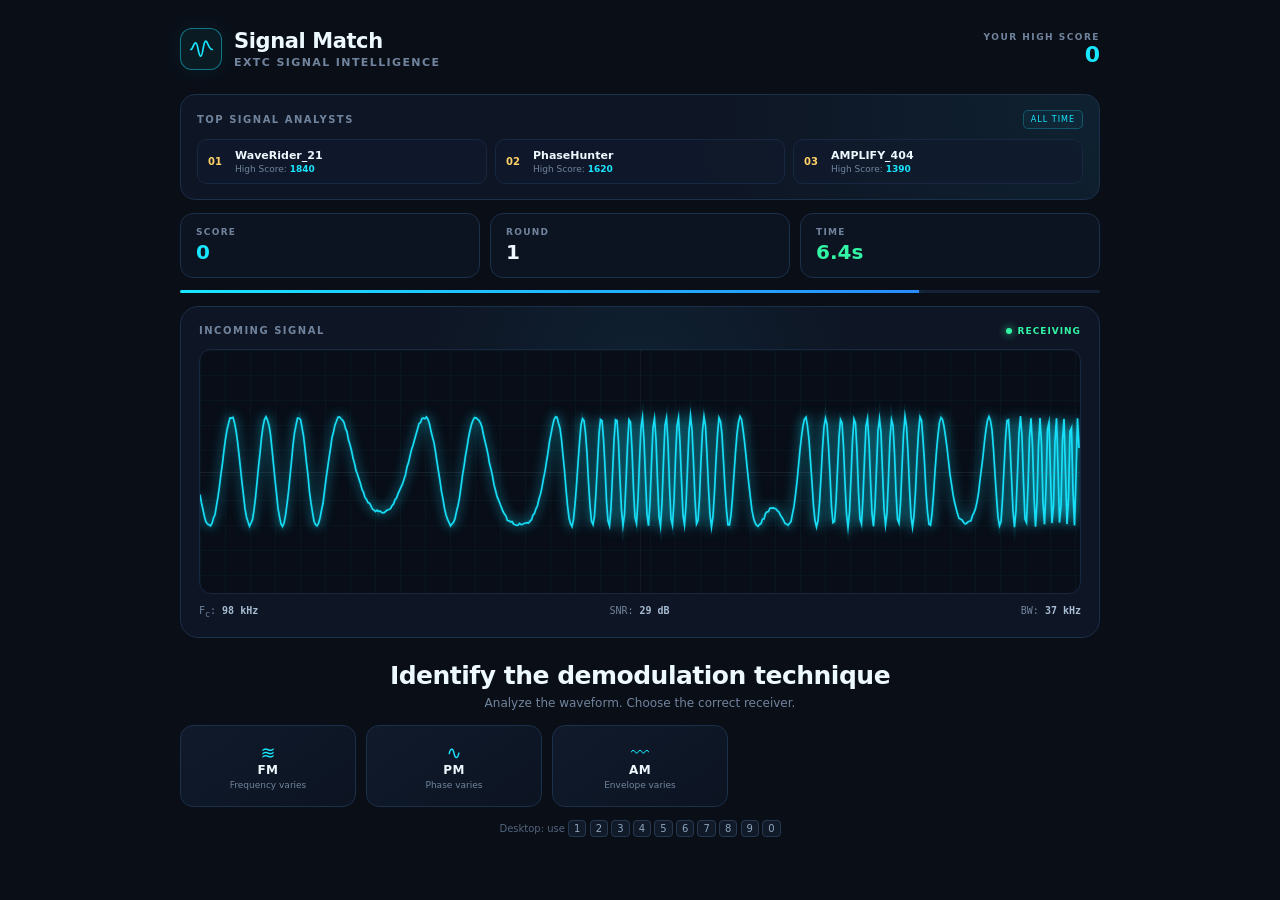
<file: games/signal-match.html>
<!DOCTYPE html>
<html lang="en">
<head>
<meta charset="UTF-8">
<meta name="viewport" content="width=device-width, initial-scale=1.0, maximum-scale=1.0, user-scalable=no">

<title>Signal Match — EXTC</title>

<style>
    * {
        box-sizing: border-box;
        -webkit-tap-highlight-color: transparent;
    }

    :root {
        --bg: #0a0e17;
        --panel: #0e1524;
        --panel-2: #111b2d;
        --border: #1b3049;
        --cyan: #19e6ff;
        --blue: #278cff;
        --green: #32f5a5;
        --red: #ff4668;
        --yellow: #ffd166;
        --text: #edf8ff;
        --muted: #71849d;
    }

    html, body {
        margin: 0;
        min-height: 100%;
        background: var(--bg);
        color: var(--text);
        font-family:
            Inter,
            ui-sans-serif,
            system-ui,
            -apple-system,
            BlinkMacSystemFont,
            "Segoe UI",
            sans-serif;
    }

    body {
        min-height: 100vh;
        overflow-x: hidden;
    }

    body::before {
        content: "";
        position: fixed;
        inset: 0;
        pointer-events: none;
        opacity: 0.22;
        background-image:
            linear-gradient(rgba(25,230,255,.035) 1px, transparent 1px),
            linear-gradient(90deg, rgba(25,230,255,.035) 1px, transparent 1px);
        background-size: 36px 36px;
        mask-image: linear-gradient(to bottom, black, transparent 85%);
    }

    .app {
        width: min(920px, calc(100% - 28px));
        margin: 0 auto;
        padding: 28px 0 40px;
        position: relative;
        z-index: 1;
    }

    /* HEADER */

    header {
        display: flex;
        justify-content: space-between;
        align-items: center;
        margin-bottom: 24px;
    }

    .brand {
        display: flex;
        align-items: center;
        gap: 12px;
    }

    .logo {
        width: 42px;
        height: 42px;
        border: 1px solid rgba(25,230,255,.45);
        border-radius: 12px;
        display: grid;
        place-items: center;
        background: rgba(25,230,255,.06);
        box-shadow: 0 0 25px rgba(25,230,255,.08);
    }

    .logo svg {
        width: 25px;
        height: 25px;
    }

    .title-wrap h1 {
        margin: 0;
        font-size: 21px;
        letter-spacing: -.4px;
    }

    .title-wrap p {
        margin: 3px 0 0;
        color: var(--muted);
        font-size: 11px;
        letter-spacing: 1.4px;
        text-transform: uppercase;
        font-weight: 700;
    }

    .high-score {
        text-align: right;
    }

    .high-score span {
        display: block;
        color: var(--muted);
        text-transform: uppercase;
        font-size: 9px;
        letter-spacing: 1.5px;
        font-weight: 800;
    }

    .high-score strong {
        font-size: 22px;
        color: var(--cyan);
    }

    /* LEADERBOARD */

    .leaderboard {
        background:
            radial-gradient(circle at 100% 0%, rgba(25,230,255,.06), transparent 45%),
            var(--panel);
        border: 1px solid var(--border);
        border-radius: 15px;
        padding: 15px 16px;
        margin-bottom: 13px;
    }

    .leaderboard-header {
        display: flex;
        justify-content: space-between;
        align-items: center;
        margin-bottom: 10px;
    }

    .leaderboard-title {
        font-size: 10px;
        letter-spacing: 1.5px;
        text-transform: uppercase;
        color: var(--muted);
        font-weight: 900;
    }

    .leaderboard-tag {
        font-size: 8px;
        letter-spacing: 1px;
        color: var(--cyan);
        border: 1px solid rgba(25,230,255,.25);
        padding: 4px 7px;
        border-radius: 5px;
        background: rgba(25,230,255,.04);
    }

    .players {
        display: grid;
        grid-template-columns: repeat(3, 1fr);
        gap: 8px;
    }

    .player {
        display: flex;
        align-items: center;
        gap: 9px;
        background: rgba(17,27,45,.7);
        border: 1px solid #172840;
        border-radius: 10px;
        padding: 9px 10px;
    }

    .rank {
        font-size: 10px;
        font-weight: 900;
        color: var(--yellow);
        width: 18px;
    }

    .player-info {
        min-width: 0;
        flex: 1;
    }

    .player-name {
        font-size: 11px;
        font-weight: 800;
        white-space: nowrap;
        overflow: hidden;
        text-overflow: ellipsis;
    }

    .player-score {
        font-size: 9px;
        color: var(--muted);
        margin-top: 2px;
    }

    .player-score strong {
        color: var(--cyan);
    }

    /* STATS */

    .stats {
        display: grid;
        grid-template-columns: 1fr 1fr 1fr;
        gap: 10px;
        margin-bottom: 12px;
    }

    .stat {
        background: rgba(14,21,36,.82);
        border: 1px solid var(--border);
        border-radius: 13px;
        padding: 13px 15px;
    }

    .stat-label {
        font-size: 9px;
        color: var(--muted);
        text-transform: uppercase;
        letter-spacing: 1.3px;
        font-weight: 800;
    }

    .stat-value {
        margin-top: 3px;
        font-size: 20px;
        font-weight: 800;
    }

    #score {
        color: var(--cyan);
    }

    #round {
        color: var(--text);
    }

    #timer {
        color: var(--green);
        transition: color .2s;
    }

    #timer.warning {
        color: var(--yellow);
    }

    #timer.danger {
        color: var(--red);
    }

    /* TIMER */

    .timer-track {
        height: 3px;
        width: 100%;
        background: #152135;
        border-radius: 99px;
        overflow: hidden;
        margin-bottom: 13px;
    }

    .timer-bar {
        height: 100%;
        width: 100%;
        background: linear-gradient(90deg, var(--cyan), var(--blue));
        transform-origin: left;
        transition: width .08s linear;
        box-shadow: 0 0 10px rgba(25,230,255,.55);
    }

    /* SIGNAL CARD */

    .signal-card {
        background:
            radial-gradient(circle at 50% 20%, rgba(25,230,255,.055), transparent 45%),
            var(--panel);
        border: 1px solid var(--border);
        border-radius: 18px;
        padding: 18px;
        position: relative;
        overflow: hidden;
    }

    .signal-header {
        display: flex;
        justify-content: space-between;
        align-items: center;
        margin-bottom: 13px;
    }

    .signal-label {
        font-size: 10px;
        letter-spacing: 1.5px;
        color: var(--muted);
        text-transform: uppercase;
        font-weight: 800;
    }

    .live {
        display: flex;
        align-items: center;
        gap: 6px;
        color: var(--green);
        font-size: 9px;
        letter-spacing: 1px;
        font-weight: 800;
    }

    .live-dot {
        width: 6px;
        height: 6px;
        border-radius: 50%;
        background: var(--green);
        box-shadow: 0 0 8px var(--green);
        animation: pulse 1s infinite;
    }

    @keyframes pulse {
        50% {
            opacity: .3;
        }
    }

    .wave-container {
        height: 245px;
        border-radius: 12px;
        border: 1px solid #172840;
        background:
            linear-gradient(rgba(25,230,255,.035) 1px, transparent 1px),
            linear-gradient(90deg, rgba(25,230,255,.035) 1px, transparent 1px),
            #080d17;
        background-size: 25px 25px;
        position: relative;
        overflow: hidden;
    }

    .wave-container::before {
        content: "";
        position: absolute;
        left: 0;
        right: 0;
        top: 50%;
        height: 1px;
        background: rgba(113,132,157,.16);
    }

    .wave-container::after {
        content: "";
        position: absolute;
        top: 0;
        bottom: 0;
        left: 50%;
        width: 1px;
        background: rgba(113,132,157,.1);
    }

    canvas {
        width: 100%;
        height: 100%;
        display: block;
    }

    .signal-info {
        display: flex;
        justify-content: space-between;
        margin-top: 11px;
        color: var(--muted);
        font-size: 10px;
        font-family: "SFMono-Regular", Consolas, monospace;
    }

    .signal-info strong {
        color: #a7bdd4;
    }

    /* QUESTION */

    .question {
        text-align: center;
        margin: 23px 0 15px;
    }

    .question h2 {
        margin: 0;
        font-size: clamp(19px, 4vw, 25px);
        letter-spacing: -.5px;
    }

    .question p {
        color: var(--muted);
        font-size: 12px;
        margin: 6px 0 0;
    }

    /* OPTIONS */

    .options {
        display: grid;
        grid-template-columns: repeat(5, 1fr);
        gap: 10px;
    }

    .option {
        appearance: none;
        border: 1px solid var(--border);
        background: linear-gradient(145deg, #101a2b, #0c1422);
        color: var(--text);
        border-radius: 13px;
        padding: 16px 8px;
        cursor: pointer;
        font: inherit;
        transition:
            transform .15s ease,
            border-color .15s ease,
            background .15s ease,
            box-shadow .15s ease;
        min-height: 74px;
    }

    .option:hover {
        transform: translateY(-2px);
        border-color: rgba(25,230,255,.55);
        background: #122035;
        box-shadow: 0 7px 25px rgba(0,0,0,.25);
    }

    .option:active {
        transform: scale(.98);
    }

    .option .icon {
        font-size: 18px;
        margin-bottom: 5px;
        color: var(--cyan);
    }

    .option .name {
        display: block;
        font-weight: 800;
        font-size: 12px;
        letter-spacing: .5px;
    }

    .option .desc {
        display: block;
        color: var(--muted);
        font-size: 9px;
        margin-top: 3px;
    }

    .option.correct {
        border-color: var(--green);
        background: rgba(50,245,165,.09);
        box-shadow: 0 0 25px rgba(50,245,165,.12);
    }

    .option.wrong {
        border-color: var(--red);
        background: rgba(255,70,104,.09);
        animation: shake .35s ease;
    }

    @keyframes shake {
        20% {
            transform: translateX(-5px);
        }

        40% {
            transform: translateX(5px);
        }

        60% {
            transform: translateX(-4px);
        }

        80% {
            transform: translateX(4px);
        }
    }

    .hint {
        text-align: center;
        margin-top: 16px;
        color: #52657e;
        font-size: 10px;
    }

    kbd {
        border: 1px solid #263950;
        background: #101a29;
        border-radius: 4px;
        padding: 2px 5px;
        color: #8ea4bc;
        font-family: inherit;
    }

    /* GAME OVER */

    .overlay {
        position: fixed;
        inset: 0;
        z-index: 10;
        display: grid;
        place-items: center;
        padding: 20px;
        background: rgba(5,9,16,.82);
        backdrop-filter: blur(10px);
    }

    .overlay.hidden {
        display: none;
    }

    .modal {
        width: min(430px, 100%);
        background:
            radial-gradient(circle at 50% 0%, rgba(25,230,255,.08), transparent 55%),
            #0d1523;
        border: 1px solid #1c344d;
        border-radius: 20px;
        padding: 30px 25px;
        text-align: center;
        box-shadow: 0 30px 80px rgba(0,0,0,.5);
        animation: modalIn .3s ease;
    }

    @keyframes modalIn {
        from {
            opacity: 0;
            transform: translateY(15px) scale(.97);
        }
    }

    .failure-icon {
        width: 58px;
        height: 58px;
        margin: 0 auto 17px;
        border: 1px solid rgba(255,70,104,.5);
        border-radius: 16px;
        display: grid;
        place-items: center;
        color: var(--red);
        font-size: 25px;
        background: rgba(255,70,104,.06);
        box-shadow: 0 0 30px rgba(255,70,104,.1);
    }

    .modal .eyebrow {
        color: var(--red);
        font-size: 9px;
        letter-spacing: 2px;
        font-weight: 900;
        text-transform: uppercase;
    }

    .modal h2 {
        margin: 8px 0 4px;
        font-size: 25px;
    }

    .technical-message {
        font-family: "SFMono-Regular", Consolas, monospace;
        font-size: 11px;
        color: #72859d;
        margin: 0 auto 20px;
        max-width: 320px;
        line-height: 1.6;
    }

    .result {
        display: flex;
        justify-content: center;
        gap: 30px;
        border-top: 1px solid var(--border);
        border-bottom: 1px solid var(--border);
        padding: 15px;
        margin-bottom: 20px;
    }

    .result div span {
        display: block;
        color: var(--muted);
        font-size: 9px;
        text-transform: uppercase;
        letter-spacing: 1px;
    }

    .result div strong {
        font-size: 21px;
    }

    .restart {
        width: 100%;
        border: 0;
        border-radius: 11px;
        padding: 14px;
        color: #021016;
        background: var(--cyan);
        font: inherit;
        font-size: 12px;
        font-weight: 900;
        letter-spacing: .5px;
        cursor: pointer;
        box-shadow: 0 0 25px rgba(25,230,255,.16);
        transition: transform .15s, box-shadow .15s;
    }

    .restart:hover {
        transform: translateY(-2px);
        box-shadow: 0 8px 30px rgba(25,230,255,.22);
    }

    /* ROUND ANIMATION */

    .signal-card.next {
        animation: signalIn .35s ease;
    }

    @keyframes signalIn {
        from {
            opacity: 0;
            transform: translateX(15px);
        }

        to {
            opacity: 1;
            transform: translateX(0);
        }
    }

    .score-pop {
        position: fixed;
        pointer-events: none;
        color: var(--green);
        font-weight: 900;
        font-size: 20px;
        z-index: 20;
        animation: scorePop .7s ease forwards;
    }

    @keyframes scorePop {
        0% {
            opacity: 0;
            transform: translateY(10px) scale(.7);
        }

        25% {
            opacity: 1;
            transform: translateY(0) scale(1);
        }

        100% {
            opacity: 0;
            transform: translateY(-45px) scale(1.1);
        }
    }

    @media (max-height: 750px) {
        .app {
            width: min(960px, calc(100% - 24px));
            padding: 14px 0 18px;
        }
        header { margin-bottom: 12px; }
        .logo { width: 36px; height: 36px; border-radius: 10px; }
        .logo svg { width: 22px; height: 22px; }
        .title-wrap h1 { font-size: 18px; }
        .title-wrap p { font-size: 10px; letter-spacing: 1.1px; }
        .high-score span { font-size: 8px; }
        .high-score strong { font-size: 18px; }

        .leaderboard { padding: 11px 13px; margin-bottom: 9px; }
        .leaderboard-header { margin-bottom: 7px; }
        .leaderboard-title { font-size: 9px; }
        .leaderboard-tag { font-size: 7px; padding: 3px 6px; }
        .players { gap: 7px; }
        .player { padding: 7px 9px; gap: 8px; border-radius: 9px; }
        .rank { font-size: 9px; width: 15px; }
        .player-name { font-size: 10px; }
        .player-score { font-size: 8px; margin-top: 1px; }

        .stats { gap: 7px; margin-bottom: 9px; }
        .stat { padding: 9px 11px; border-radius: 11px; }
        .stat-label { font-size: 8px; }
        .stat-value { font-size: 17px; margin-top: 2px; }

        .timer-track { margin-bottom: 9px; }

        .signal-card { padding: 13px; border-radius: 15px; }
        .signal-header { margin-bottom: 9px; }
        .signal-label { font-size: 9px; }
        .live { font-size: 8px; }
        .live-dot { width: 5px; height: 5px; }
        .wave-container { height: 165px; }
        .signal-info { margin-top: 8px; font-size: 9px; }

        .question { margin: 13px 0 10px; }
        .question h2 { font-size: 18px; }
        .question p { font-size: 11px; margin-top: 4px; }

        .options { gap: 8px; }
        .option { min-height: 60px; padding: 11px 6px; border-radius: 11px; }
        .option .icon { font-size: 15px; margin-bottom: 3px; }
        .option .name { font-size: 11px; }
        .option .desc { font-size: 8px; margin-top: 2px; }

        .hint { margin-top: 10px; font-size: 9px; }
        kbd { padding: 1px 4px; }

        .modal { padding: 22px 18px; }
        .modal h2 { font-size: 21px; }
        .failure-icon { width: 48px; height: 48px; font-size: 20px; margin-bottom: 13px; }
        .technical-message { font-size: 10px; margin-bottom: 15px; }
        .result { padding: 12px; gap: 20px; margin-bottom: 15px; }
        .result div strong { font-size: 18px; }
        .restart { padding: 12px; font-size: 11px; }
    }

    @media (max-height: 600px) {
        .app {
            padding: 10px 0 12px;
        }
        header { margin-bottom: 9px; }
        .logo { width: 32px; height: 32px; border-radius: 9px; }
        .logo svg { width: 19px; height: 19px; }
        .title-wrap h1 { font-size: 16px; }
        .title-wrap p { font-size: 9px; letter-spacing: 1px; }
        .high-score strong { font-size: 15px; }

        .leaderboard { padding: 8px 10px; margin-bottom: 7px; }
        .leaderboard-header { margin-bottom: 5px; }
        .leaderboard-title { font-size: 8px; letter-spacing: 1px; }
        .leaderboard-tag { font-size: 6px; padding: 2px 5px; }
        .players { gap: 5px; }
        .player { padding: 5px 7px; gap: 6px; border-radius: 8px; }
        .rank { font-size: 8px; width: 12px; }
        .player-name { font-size: 9px; }
        .player-score { font-size: 7px; }

        .stats { gap: 5px; margin-bottom: 7px; }
        .stat { padding: 7px 9px; border-radius: 9px; }
        .stat-label { font-size: 7px; letter-spacing: 1px; }
        .stat-value { font-size: 15px; }

        .timer-track { margin-bottom: 7px; }

        .signal-card { padding: 10px; border-radius: 13px; }
        .signal-header { margin-bottom: 6px; }
        .signal-label { font-size: 8px; }
        .live { font-size: 7px; }
        .wave-container { height: 120px; }
        .signal-info { margin-top: 6px; font-size: 8px; }

        .question { margin: 9px 0 7px; }
        .question h2 { font-size: 15px; }
        .question p { font-size: 9px; margin-top: 3px; }

        .options { gap: 6px; }
        .option { min-height: 48px; padding: 8px 5px; border-radius: 9px; }
        .option .icon { font-size: 13px; margin-bottom: 2px; }
        .option .name { font-size: 10px; }
        .option .desc { display: none; }

        .hint { margin-top: 7px; font-size: 8px; }
        kbd { padding: 1px 3px; font-size: 8px; }
    }

    @media (max-width: 620px) {
        .app {
            width: 100%;
            padding: 14px 12px 18px;
        }
        header { margin-bottom: 12px; }
        .logo { width: 34px; height: 34px; border-radius: 9px; }
        .logo svg { width: 20px; height: 20px; }
        .title-wrap h1 { font-size: 17px; }
        .title-wrap p { font-size: 9px; letter-spacing: 1px; }
        .high-score span { font-size: 8px; }
        .high-score strong { font-size: 17px; }

        .leaderboard { padding: 10px 12px; margin-bottom: 10px; border-radius: 12px; }
        .leaderboard-header { margin-bottom: 7px; }
        .leaderboard-title { font-size: 9px; }
        .leaderboard-tag { font-size: 7px; padding: 3px 6px; }

        .players { grid-template-columns: repeat(3, 1fr); gap: 5px; }
        .player { padding: 6px 7px; gap: 5px; border-radius: 8px; flex-direction: column; align-items: flex-start; }
        .rank { font-size: 8px; width: auto; }
        .player-name { font-size: 9px; }
        .player-score { font-size: 7px; margin-top: 1px; }

        .stats { gap: 6px; margin-bottom: 9px; }
        .stat { padding: 8px 9px; border-radius: 10px; }
        .stat-label { font-size: 7px; letter-spacing: 1px; }
        .stat-value { font-size: 15px; }

        .timer-track { margin-bottom: 9px; }

        .signal-card { padding: 11px; border-radius: 14px; }
        .signal-header { margin-bottom: 8px; }
        .signal-label { font-size: 9px; letter-spacing: 1.1px; }
        .live { font-size: 8px; }
        .live-dot { width: 5px; height: 5px; }
        .wave-container { height: 150px; border-radius: 10px; }
        .signal-info { margin-top: 7px; font-size: 9px; }

        .question { margin: 12px 0 9px; }
        .question h2 { font-size: 16px; }
        .question p { font-size: 10px; margin-top: 4px; }

        .options { grid-template-columns: repeat(3, 1fr); gap: 6px; }
        .option { min-height: 52px; padding: 9px 5px; border-radius: 10px; }
        .option .icon { font-size: 14px; margin-bottom: 2px; }
        .option .name { font-size: 10px; letter-spacing: .3px; }
        .option .desc { display: none; }

        .hint { margin-top: 9px; font-size: 9px; }
        kbd { padding: 1px 4px; }

        .modal { padding: 20px 16px; border-radius: 16px; }
        .modal h2 { font-size: 20px; }
        .failure-icon { width: 46px; height: 46px; font-size: 19px; margin-bottom: 12px; }
        .technical-message { font-size: 10px; }
        .result { padding: 11px; gap: 18px; margin-bottom: 14px; }
        .result div strong { font-size: 17px; }
        .restart { padding: 11px; font-size: 11px; }
    }

    @media (max-width: 380px) {
        .stats { gap: 5px; }
        .stat { padding: 7px 8px; }
        .stat-label { font-size: 7px; }
        .stat-value { font-size: 14px; }
        .wave-container { height: 135px; }
        .option { min-height: 48px; padding: 8px 4px; }
        .option .icon { font-size: 13px; }
        .option .name { font-size: 9px; }
        .question h2 { font-size: 15px; }
    }
</style>
</head>

<body>

<div class="app">

    <header>

        <div class="brand">

            <div class="logo">
                <svg viewBox="0 0 30 30" fill="none">
                    <path
                        d="M2 15C5 15 5 7 8 7C11 7 11 23 14 23C17 23 17 5 20 5C23 5 23 15 28 15"
                        stroke="#19e6ff"
                        stroke-width="2"
                        stroke-linecap="round"/>
                </svg>
            </div>

            <div class="title-wrap">
                <h1>Signal Match</h1>
                <p>EXTC Signal Intelligence</p>
            </div>

        </div>

        <div class="high-score">
            <span>Your High Score</span>
            <strong id="highScore">0</strong>
        </div>

    </header>


    <section class="leaderboard">

        <div class="leaderboard-header">

            <div class="leaderboard-title">
                Top Signal Analysts
            </div>

            <div class="leaderboard-tag">
                ALL TIME
            </div>

        </div>

        <div class="players">

            <div class="player">

                <div class="rank">01</div>

                <div class="player-info">
                    <div class="player-name">
                        WaveRider_21
                    </div>

                    <div class="player-score">
                        High Score:
                        <strong>1840</strong>
                    </div>
                </div>

            </div>


            <div class="player">

                <div class="rank">02</div>

                <div class="player-info">
                    <div class="player-name">
                        PhaseHunter
                    </div>

                    <div class="player-score">
                        High Score:
                        <strong>1620</strong>
                    </div>
                </div>

            </div>


            <div class="player">

                <div class="rank">03</div>

                <div class="player-info">
                    <div class="player-name">
                        AMPLIFY_404
                    </div>

                    <div class="player-score">
                        High Score:
                        <strong>1390</strong>
                    </div>
                </div>

            </div>

        </div>

    </section>


    <div class="stats">

        <div class="stat">
            <div class="stat-label">Score</div>
            <div class="stat-value" id="score">0</div>
        </div>

        <div class="stat">
            <div class="stat-label">Round</div>
            <div class="stat-value" id="round">1</div>
        </div>

        <div class="stat">
            <div class="stat-label">Time</div>
            <div class="stat-value" id="timer">8.0s</div>
        </div>

    </div>


    <div class="timer-track">
        <div class="timer-bar" id="timerBar"></div>
    </div>


    <main class="signal-card" id="signalCard">

        <div class="signal-header">

            <div class="signal-label">
                Incoming Signal
            </div>

            <div class="live">
                <span class="live-dot"></span>
                RECEIVING
            </div>

        </div>


        <div class="wave-container">
            <canvas id="waveCanvas"></canvas>
        </div>


        <div class="signal-info">

            <span>
                F<sub>c</sub>:
                <strong id="carrier">100 kHz</strong>
            </span>

            <span>
                SNR:
                <strong id="snr">24 dB</strong>
            </span>

            <span>
                BW:
                <strong id="bandwidth">10 kHz</strong>
            </span>

        </div>

    </main>


    <div class="question">

        <h2>
            Identify the demodulation technique
        </h2>

        <p>
            Analyze the waveform. Choose the correct receiver.
        </p>

    </div>


    <div class="options" id="options"></div>


    <div class="hint">
        Desktop:
        use
        <kbd>1</kbd>
        <kbd>2</kbd>
        <kbd>3</kbd>
        <kbd>4</kbd>
        <kbd>5</kbd>
        <kbd>6</kbd>
        <kbd>7</kbd>
        <kbd>8</kbd>
        <kbd>9</kbd>
        <kbd>0</kbd>
    </div>

</div>


<div class="overlay hidden" id="gameOver">

    <div class="modal">

        <div class="failure-icon">
            !
        </div>

        <div class="eyebrow">
            Transmission Terminated
        </div>

        <h2 id="failureTitle">
            Demodulation Failed
        </h2>

        <p class="technical-message" id="failureMessage">
            Receiver selected an incompatible demodulator.
        </p>

        <div class="result">

            <div>
                <span>Score</span>
                <strong id="finalScore">0</strong>
            </div>

            <div>
                <span>Best</span>
                <strong id="finalHighScore">0</strong>
            </div>

            <div>
                <span>Round</span>
                <strong id="finalRound">1</strong>
            </div>

        </div>

        <button class="restart" id="restart">
            REINITIALIZE RECEIVER
        </button>

    </div>

</div>


<script>

const canvas =
    document.getElementById("waveCanvas");

const ctx =
    canvas.getContext("2d");

const scoreEl =
    document.getElementById("score");

const roundEl =
    document.getElementById("round");

const timerEl =
    document.getElementById("timer");

const timerBar =
    document.getElementById("timerBar");

const highScoreEl =
    document.getElementById("highScore");

const carrierEl =
    document.getElementById("carrier");

const snrEl =
    document.getElementById("snr");

const bandwidthEl =
    document.getElementById("bandwidth");

const optionsEl =
    document.getElementById("options");

const signalCard =
    document.getElementById("signalCard");

const gameOver =
    document.getElementById("gameOver");

const failureTitle =
    document.getElementById("failureTitle");

const failureMessage =
    document.getElementById("failureMessage");

const finalScore =
    document.getElementById("finalScore");

const finalHighScore =
    document.getElementById("finalHighScore");

const finalRound =
    document.getElementById("finalRound");

const restartBtn =
    document.getElementById("restart");


const MODULATIONS = [

    {
        id: "AM",
        name: "AM",
        full: "Amplitude Modulation",
        icon: "〰",
        description: "Envelope varies"
    },

    {
        id: "FM",
        name: "FM",
        full: "Frequency Modulation",
        icon: "≋",
        description: "Frequency varies"
    },

    {
        id: "PM",
        name: "PM",
        full: "Phase Modulation",
        icon: "∿",
        description: "Phase varies"
    },

    {
        id: "ASK",
        name: "ASK",
        full: "Amplitude Shift Keying",
        icon: "⌐",
        description: "Amplitude on/off"
    },

    {
        id: "FSK",
        name: "FSK",
        full: "Frequency Shift Keying",
        icon: "≈",
        description: "Two frequencies"
    },

    {
        id: "PSK",
        name: "PSK",
        full: "Phase Shift Keying",
        icon: "◈",
        description: "Binary phase"
    },

    {
        id: "QPSK",
        name: "QPSK",
        full: "Quadrature Phase Shift",
        icon: "◇",
        description: "Four phase states"
    },

    {
        id: "QAM",
        name: "QAM",
        full: "Quadrature Amplitude",
        icon: "✦",
        description: "Amplitude + phase"
    },

    {
        id: "PWM",
        name: "PWM",
        full: "Pulse Width Modulation",
        icon: "⊓",
        description: "Duty cycle varies"
    },

    {
        id: "PCM",
        name: "PCM",
        full: "Pulse Code Modulation",
        icon: "▤",
        description: "Quantized levels"
    }

];


const FAILURE_MESSAGES = [

    {
        title: "Carrier Lost",
        message:
            "Receiver failed to recover the carrier from the incoming signal."
    },

    {
        title: "Demodulation Failed",
        message:
            "Selected demodulator is incompatible with the detected modulation."
    },

    {
        title: "Phase Error Detected",
        message:
            "Incorrect phase reference caused symbol recovery failure."
    },

    {
        title: "Symbol Timing Lost",
        message:
            "Receiver could not correctly identify the transmitted symbols."
    },

    {
        title: "SNR Below Threshold",
        message:
            "Signal classification failed under the current noise conditions."
    },

    {
        title: "Bit Error Rate Critical",
        message:
            "Incorrect detection method produced an unacceptable BER."
    },

    {
        title: "Synchronization Failure",
        message:
            "Receiver synchronization could not be maintained."
    }

];


let score = 0;

let round = 1;

let currentSignal = null;

let timeRemaining = 8;

let maxTime = 8;

let timerInterval = null;

let animationFrame = null;

let gameActive = true;

let answered = false;

let highScore =
    Number(
        localStorage.getItem("signalMatchHighScore")
    ) || 0;

highScoreEl.textContent =
    highScore;


function getDifficulty() {

    if (round <= 2) {
        return MODULATIONS.slice(0, 3);
    }

    if (round <= 4) {
        return MODULATIONS.slice(0, 5);
    }

    if (round <= 7) {
        return MODULATIONS.slice(0, 7);
    }

    return MODULATIONS;

}


function getTimeLimit() {

    return Math.max(
        2.2,
        8 - (round - 1) * 0.16
    );

}


function random(min, max) {

    return Math.random() *
        (max - min) +
        min;

}


function randomInt(min, max) {

    return Math.floor(
        random(min, max + 1)
    );

}


function choose(array) {

    return array[
        Math.floor(
            Math.random() * array.length
        )
    ];

}


function generateSignal() {

    const available =
        getDifficulty();

    currentSignal =
        choose(available);

    const carrier =
        (currentSignal.id === "FM" ||
         currentSignal.id === "FSK" ||
         currentSignal.id === "QAM")
            ? randomInt(80, 180)
            : randomInt(90, 160);

    const snr =
        Math.max(
            8,
            randomInt(16, 31) -
            Math.floor(round / 5)
        );

    const bandwidth = {

        AM: randomInt(8, 22),

        FM: randomInt(30, 90),

        PM: randomInt(20, 60),

        ASK: randomInt(8, 25),

        FSK: randomInt(12, 50),

        PSK: randomInt(10, 40),

        QPSK: randomInt(15, 55),

        QAM: randomInt(20, 80),

        PWM: randomInt(5, 20),

        PCM: randomInt(30, 90)

    }[currentSignal.id];


    carrierEl.textContent =
        carrier + " kHz";

    snrEl.textContent =
        snr + " dB";

    bandwidthEl.textContent =
        bandwidth + " kHz";


    renderOptions();

}


function renderOptions() {

    optionsEl.innerHTML = "";

    const available =
        getDifficulty();

    const shuffled =
        [...available]
        .sort(() => Math.random() - 0.5);


    shuffled.forEach(
        (mod, index) => {

            const button =
                document.createElement("button");

            button.className =
                "option";

            button.dataset.id =
                mod.id;

            button.dataset.index =
                index + 1;

            button.innerHTML = `

                <span class="icon">
                    ${mod.icon}
                </span>

                <span class="name">
                    ${mod.name}
                </span>

                <span class="desc">
                    ${mod.description}
                </span>

            `;


            button.addEventListener(
                "click",
                () => {

                    answer(
                        mod.id,
                        button
                    );

                }
            );


            optionsEl.appendChild(
                button
            );

        }
    );

}


function answer(
    selected,
    button
) {

    if (
        !gameActive ||
        answered
    ) {
        return;
    }

    answered = true;

    clearInterval(
        timerInterval
    );


    if (
        selected ===
        currentSignal.id
    ) {

        button.classList.add(
            "correct"
        );


        score +=
            10 +
            Math.floor(
                timeRemaining * 2
            );


        scoreEl.textContent =
            score;


        createScorePop(
            button
        );


        setTimeout(
            () => {

                round++;

                roundEl.textContent =
                    round;

                answered = false;

                nextRound();

            },
            280
        );


    } else {

        button.classList.add(
            "wrong"
        );


        document
            .querySelectorAll(".option")
            .forEach(btn => {

                if (
                    btn.dataset.id ===
                    currentSignal.id
                ) {

                    btn.classList.add(
                        "correct"
                    );

                }

                btn.disabled = true;

            });


        setTimeout(
            () => {

                endGame(
                    "wrong"
                );

            },
            500
        );

    }

}


function startTimer() {

    clearInterval(
        timerInterval
    );

    maxTime =
        getTimeLimit();

    timeRemaining =
        maxTime;

    updateTimer();

    const start =
        performance.now();


    timerInterval =
        setInterval(
            () => {

                const elapsed =
                    (
                        performance.now() -
                        start
                    ) / 1000;


                timeRemaining =
                    maxTime -
                    elapsed;


                if (
                    timeRemaining <= 0
                ) {

                    timeRemaining =
                        0;

                    updateTimer();

                    clearInterval(
                        timerInterval
                    );


                    if (!answered) {

                        answered = true;

                        document
                            .querySelectorAll(
                                ".option"
                            )
                            .forEach(
                                btn =>
                                    btn.disabled =
                                        true
                            );


                        endGame(
                            "timeout"
                        );

                    }

                    return;

                }


                updateTimer();

            },
            50
        );

}


function updateTimer() {

    const seconds =
        Math.max(
            0,
            timeRemaining
        );


    timerEl.textContent =
        seconds.toFixed(1) +
        "s";


    const percentage =
        Math.max(
            0,
            seconds /
            maxTime *
            100
        );


    timerBar.style.width =
        percentage +
        "%";


    timerEl.classList.remove(
        "warning",
        "danger"
    );


    if (
        seconds <=
        maxTime * .28
    ) {

        timerEl.classList.add(
            "danger"
        );

    } else if (
        seconds <=
        maxTime * .5
    ) {

        timerEl.classList.add(
            "warning"
        );

    }

}


function nextRound() {

    signalCard.classList.remove(
        "next"
    );

    void signalCard.offsetWidth;

    signalCard.classList.add(
        "next"
    );

    generateSignal();

    startTimer();

}


function endGame(reason) {

    gameActive = false;

    clearInterval(
        timerInterval
    );


    if (
        reason === "timeout"
    ) {

        failureTitle.textContent =
            "Symbol Timing Lost";

        failureMessage.textContent =
            "Response window expired. Receiver synchronization could not be maintained.";

    } else {

        const failure =
            choose(
                FAILURE_MESSAGES
            );

        failureTitle.textContent =
            failure.title;

        failureMessage.textContent =
            failure.message;

    }


    if (
        score > highScore
    ) {

        highScore =
            score;

        localStorage.setItem(
            "signalMatchHighScore",
            highScore
        );

        highScoreEl.textContent =
            highScore;

    }


    finalScore.textContent =
        score;

    finalHighScore.textContent =
        highScore;

    finalRound.textContent =
        round;


    setTimeout(
        () => {

            gameOver.classList.remove(
                "hidden"
            );

        },
        100
    );

}


restartBtn.addEventListener(
    "click",
    () => {

        gameOver.classList.add(
            "hidden"
        );

        score = 0;

        round = 1;

        scoreEl.textContent =
            "0";

        roundEl.textContent =
            "1";

        gameActive = true;

        answered = false;

        nextRound();

    }
);


function createScorePop(
    element
) {

    const rect =
        element.getBoundingClientRect();

    const pop =
        document.createElement(
            "div"
        );

    pop.className =
        "score-pop";

    pop.textContent =
        "+";

    pop.style.left =
        (
            rect.left +
            rect.width / 2
        ) + "px";

    pop.style.top =
        rect.top + "px";


    document.body.appendChild(
        pop
    );


    setTimeout(
        () => pop.remove(),
        750
    );

}


let phase = 0;


function resizeCanvas() {

    const rect =
        canvas.getBoundingClientRect();

    const dpr =
        Math.min(
            window.devicePixelRatio || 1,
            2
        );


    canvas.width =
        rect.width * dpr;

    canvas.height =
        rect.height * dpr;


    ctx.setTransform(
        dpr,
        0,
        0,
        dpr,
        0,
        0
    );

}


function drawWaveform() {

    const width =
        canvas.clientWidth;

    const height =
        canvas.clientHeight;


    ctx.clearRect(
        0,
        0,
        width,
        height
    );


    if (!currentSignal) {

        animationFrame =
            requestAnimationFrame(
                drawWaveform
            );

        return;

    }


    const center =
        height / 2;

    const amplitude =
        height * .31;

    const modulation =
        currentSignal.id;


    ctx.save();

    ctx.lineWidth = 4;

    ctx.globalAlpha = .08;

    drawSignal(
        modulation,
        width,
        center,
        amplitude
    );

    ctx.restore();


    ctx.save();

    ctx.lineWidth = 1.7;

    ctx.globalAlpha = .95;

    drawSignal(
        modulation,
        width,
        center,
        amplitude
    );

    ctx.restore();


    const scanX =
        (
            phase * 45
        ) %
        (
            width + 100
        ) -
        50;


    const gradient =
        ctx.createLinearGradient(
            scanX - 30,
            0,
            scanX + 30,
            0
        );


    gradient.addColorStop(
        0,
        "rgba(25,230,255,0)"
    );

    gradient.addColorStop(
        .5,
        "rgba(25,230,255,.13)"
    );

    gradient.addColorStop(
        1,
        "rgba(25,230,255,0)"
    );


    ctx.fillStyle =
        gradient;


    ctx.fillRect(
        scanX - 30,
        0,
        60,
        height
    );


    phase += .016;


    animationFrame =
        requestAnimationFrame(
            drawWaveform
        );

}


function drawSignal(
    type,
    width,
    center,
    amplitude
) {

    function noise() {

        return random(
            -1.5,
            1.5
        );

    }


    ctx.beginPath();


    for (
        let x = 0;
        x <= width;
        x += 1.5
    ) {

        const t =
            x / width;

        const time =
            t *
            Math.PI *
            20 +
            phase;

        let y =
            center;


        if (
            type === "AM"
        ) {

            const envelope =
                .35 +
                .65 *
                (
                    .5 +
                    .5 *
                    Math.sin(
                        t *
                        Math.PI *
                        5
                    )
                );


            const carrier =
                Math.sin(
                    time * 8
                );


            y =
                center +
                amplitude *
                envelope *
                carrier;

        }


        else if (
            type === "FM"
        ) {

            const freq =
                5 +
                3 *
                Math.sin(
                    t *
                    Math.PI *
                    4
                );


            y =
                center +
                amplitude *
                .72 *
                Math.sin(
                    t *
                    Math.PI *
                    2 *
                    freq *
                    3 +
                    phase
                );

        }


        else if (
            type === "PM"
        ) {

            const message =
                Math.sin(
                    t *
                    Math.PI *
                    4
                );


            y =
                center +
                amplitude *
                .72 *
                Math.sin(
                    time * 5 +
                    message * 2.6
                );

        }


        else if (
            type === "ASK"
        ) {

            const symbols =
                10;

            const symbol =
                Math.floor(
                    t * symbols
                );

            const local =
                t *
                symbols -
                symbol;

            const amp =
                symbol % 2 === 0
                    ? 1
                    : 0.12;


            y =
                center +
                amplitude *
                amp *
                Math.sin(
                    local *
                    Math.PI *
                    2 *
                    4 +
                    phase
                );

        }


        else if (
            type === "FSK"
        ) {

            const symbols =
                10;


            const symbol =
                Math.floor(
                    t * symbols
                );


            const frequency =
                symbol % 2 === 0
                    ? 5
                    : 11;


            y =
                center +
                amplitude *
                .72 *
                Math.sin(
                    t *
                    Math.PI *
                    frequency *
                    7 +
                    phase
                );

        }


        else if (
            type === "PSK"
        ) {

            const symbols =
                12;

            const symbol =
                Math.floor(
                    t * symbols
                );


            const local =
                t *
                symbols -
                symbol;


            const carrier =
                Math.sin(
                    local *
                    Math.PI *
                    2 *
                    4 +
                    phase
                );


            const phaseFlip =
                symbol % 2 === 0
                    ? 1
                    : -1;


            y =
                center +
                amplitude *
                .72 *
                carrier *
                phaseFlip;

        }


        else if (
            type === "QPSK"
        ) {

            const symbols =
                8;

            const symbol =
                Math.floor(
                    t * symbols
                );

            const local =
                t *
                symbols -
                symbol;

            const phaseShift =
                (
                    symbol % 4
                ) *
                Math.PI / 2;


            y =
                center +
                amplitude *
                .72 *
                Math.sin(
                    local *
                    Math.PI *
                    2 *
                    3 +
                    phase +
                    phaseShift
                );

        }


        else if (
            type === "QAM"
        ) {

            const symbols =
                6;

            const symbol =
                Math.floor(
                    t * symbols
                );

            const local =
                t *
                symbols -
                symbol;

            const amplitudes =
                [
                    .4,
                    .7,
                    1,
                    .55,
                    .85,
                    .3
                ];

            const amp =
                amplitudes[
                    symbol %
                    amplitudes.length
                ];

            const phaseShift =
                (
                    symbol % 4
                ) *
                Math.PI / 2;


            y =
                center +
                amplitude *
                amp *
                Math.sin(
                    local *
                    Math.PI *
                    2 *
                    4 +
                    phase +
                    phaseShift
                );

        }


        else if (
            type === "PWM"
        ) {

            const cycles =
                12;

            const local =
                (
                    t * cycles
                ) % 1;

            const message =
                Math.sin(
                    t *
                    Math.PI *
                    4
                );

            const duty =
                .5 +
                .35 *
                message;

            const square =
                local < duty
                    ? 1
                    : -1;


            y =
                center +
                amplitude *
                .85 *
                square;

        }


        else if (
            type === "PCM"
        ) {

            const samples =
                16;

            const sampleIdx =
                Math.floor(
                    t * samples
                );

            const levelCount =
                8;

            const maxLevel =
                levelCount / 2 - 1;

            const rawValue =
                Math.sin(
                    (
                        sampleIdx /
                        samples
                    ) *
                    Math.PI *
                    4
                );

            const quantized =
                Math.round(
                    rawValue *
                    maxLevel
                ) /
                maxLevel;


            y =
                center +
                amplitude *
                .85 *
                quantized;

        }


        if (
            type !== "PCM"
        ) {

            y +=
                noise();

        }


        if (
            x === 0
        ) {

            ctx.moveTo(
                x,
                y
            );

        } else {

            ctx.lineTo(
                x,
                y
            );

        }

    }


    ctx.strokeStyle =
        "#19e6ff";

    ctx.shadowBlur =
        12;

    ctx.shadowColor =
        "#19e6ff";

    ctx.stroke();

    ctx.shadowBlur =
        0;

}


document.addEventListener(
    "keydown",
    event => {

        if (
            !gameActive ||
            answered
        ) {
            return;
        }


        const key =
            event.key;

        let number = -1;

        if (
            key >= "1" &&
            key <= "9"
        ) {

            number =
                Number(key);

        } else if (
            key === "0"
        ) {

            number = 10;

        }


        if (
            number >= 1 &&
            number <= 10
        ) {

            const button =
                [
                    ...document
                        .querySelectorAll(
                            ".option"
                        )
                ][number - 1];


            if (button) {

                answer(
                    button.dataset.id,
                    button
                );

            }

        }


        if (
            event.key === "Enter" &&
            !gameOver
                .classList
                .contains("hidden")
        ) {

            restartBtn.click();

        }

    }
);


window.addEventListener(
    "resize",
    resizeCanvas
);

resizeCanvas();

drawWaveform();


generateSignal();

startTimer();


window.addEventListener(
    "message",
    (e) => {

        if (e.data === "startGame") {

            gameOver.classList.add("hidden");

            score = 0;
            round = 1;

            scoreEl.textContent = "0";
            roundEl.textContent = "1";

            gameActive = true;
            answered = false;

            clearInterval(timerInterval);

            nextRound();

        } else if (e.data === "stopGame") {

            clearInterval(timerInterval);
            timerInterval = null;

            gameActive = false;
            answered = false;

        }

    }
);

</script>

</body>
</html>
</file>
